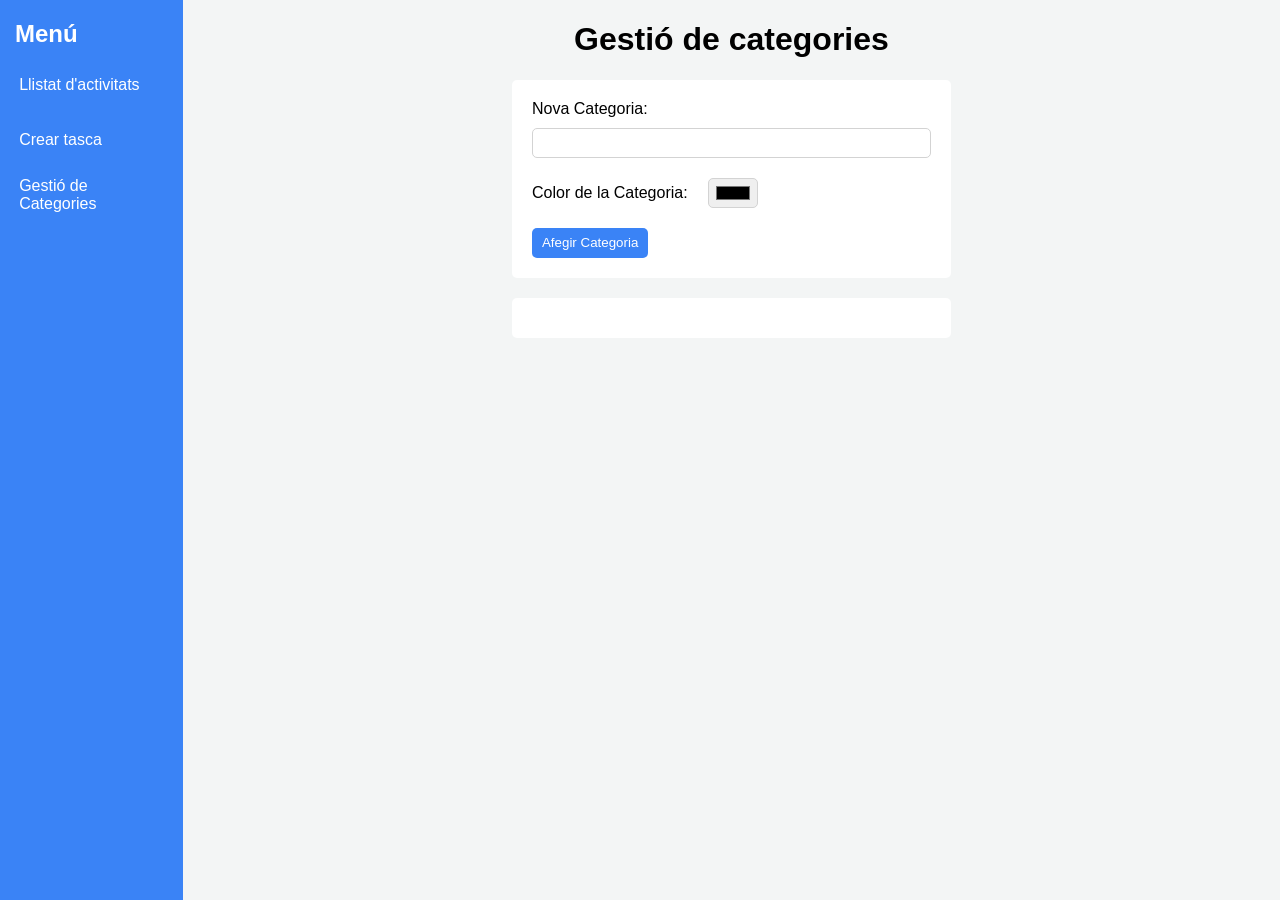
<file: categories.html>
<!DOCTYPE html>
<html lang="ca">
    <head>
	    <meta charset="UTF-8">
	    <meta name="viewport" content="width=device-width, initial-scale=1">
	    <meta name="description" content="Aplicació web per les llistes ToDo.">
	    <meta name="keywords" content="Aplicació web, Tasques">
	    <meta name="author" content="Marc Sánchez Alonso">

	    <link rel="stylesheet" href="css/style.css">

	    <title>Llistat d'Activitats</title>
    </head>
    <body>
        <header class="bg-color-blue">
            <nav>
                <h2 class="color-white margin-left-15px">Menú</h2>
                <ul class="flex flex-direction-column list-style-type-none menu-list gap-20px">
                    <li><div class="flex align-items-center"><a href="index.html">Llistat d'activitats</a></div></li>
                    <li><div class="flex align-items-center"><a href="crear-tasca.html">Crear tasca</a></div></li>
                    <li><div class="flex align-items-center"><a href="categories.html">Gestió de Categories</a></div></li>
                </ul>
	        </nav>
        </header>

        <main class="margin-left-30pc margin-right-30pc gap-20px">
            <h1 class="text-align-center">Gestió de categories</h1>

            <form action="" class="flex flex-direction-column form-crear-tasca align-items-flex-start gap-20px border-radius justify-content-space-between align-items-center padding-20px">
                <div class="width-100pc flex flex-direction-column gap-10px">
                    <label for="categoria" class="width-100pc">Nova Categoria:</label>
                    <input type="text" name="categoria" id="categoria" class="width-100pc">
                    <p id="errorCategoria" class="hide color-red text-align-center font-size-10px">Aquesta categoria ja existeix!!</p>
                </div>

                <div class="width-100pc flex align-items-center gap-20px">
                    <label for="colorCategoria">Color de la Categoria:</label>
                    <input type="color" name="colorCategoria" id="colorCategoria" class="padding-3px-5px">
                </div>

                <form action="">
                    <button id="afegirCategoria">Afegir Categoria</button>
                </form>
                
            </form>

            <div id="contenidorCategories" class="flex flex-direction-column width-100pc gap-20px box-sizing-border-box border-radius justify-content-center align-items-center min-height-20px bg-color-white margin-top-20px padding-20px">
                
            </div>
        </main>
	    
        <footer class="">
        </footer>
	
        <script type="module" src="js/categories.js"></script>
    </body>
</html>
</file>
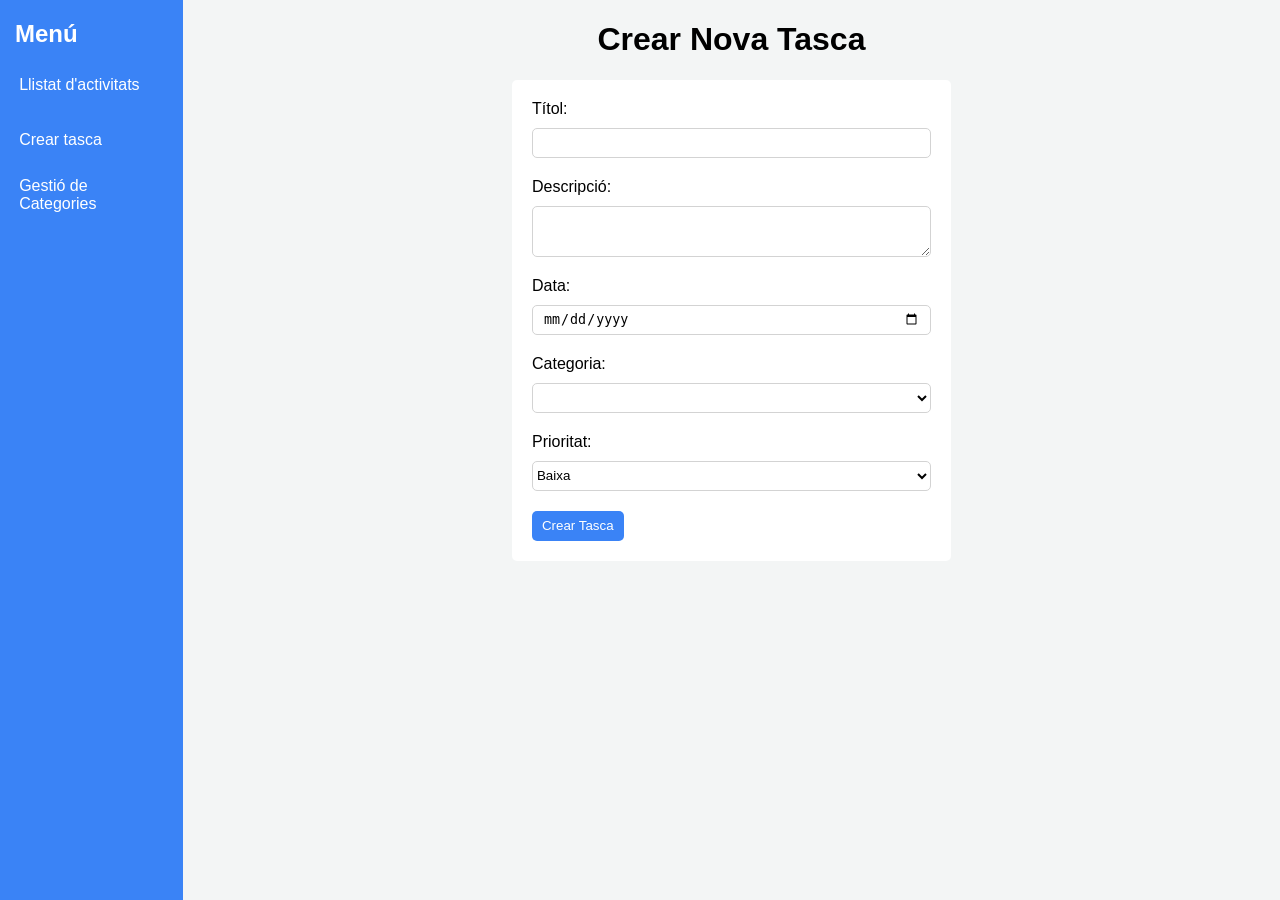
<file: crear-tasca.html>
<!DOCTYPE html>
<html lang="ca">
    <head>
	    <meta charset="UTF-8">
	    <meta name="viewport" content="width=device-width, initial-scale=1">
	    <meta name="description" content="Aplicació web per les llistes ToDo.">
	    <meta name="keywords" content="Aplicació web, Tasques">
	    <meta name="author" content="Marc Sánchez Alonso">

	    <link rel="stylesheet" href="css/style.css">

	    <title>Llistat d'Activitats</title>
    </head>
    <body>
        <header class="bg-color-blue">
            <nav>
                <h2 class="color-white margin-left-15px">Menú</h2>
                <ul class="flex flex-direction-column list-style-type-none menu-list gap-20px">
                    <li><div class="flex align-items-center"><a href="index.html">Llistat d'activitats</a></div></li>
                    <li><div class="flex align-items-center"><a href="crear-tasca.html">Crear tasca</a></div></li>
                    <li><div class="flex align-items-center"><a href="categories.html">Gestió de Categories</a></div></li>
                </ul>
	        </nav>
        </header>

        <main class="margin-left-30pc margin-right-30pc">
            <h1 class="text-align-center">Crear Nova Tasca</h1>

            <form action="" class="flex flex-direction-column form-crear-tasca align-items-flex-start gap-20px border-radius justify-content-space-between align-items-center padding-20px">
                <div class="width-100pc flex flex-direction-column gap-10px">
                    <label for="titol" class="width-100pc">Títol:</label>
                    <input type="text" name="titol" id="titol" class="width-100pc" required>
                    <p id="errorTitolTasca" class="hide color-red text-align-center font-size-10px">Aquest nom no és vàlid!!</p>
                </div>
                
                <div class="width-100pc flex flex-direction-column gap-10px">
                    <label for="descripcio" class="width-100pc">Descripció:</label>
                    <textarea name="descripcio" id="descripcio" rows="3" class="width-100pc"></textarea>
                </div>
                
                <div class="width-100pc flex flex-direction-column gap-10px">
                    <label for="data" class="width-100pc">Data:</label>
                    <input type="date" name="data" id="data" class="width-100pc">
                </div>
                
                <div class="width-100pc flex flex-direction-column gap-10px">
                    <label for="categoria" class="width-100pc">Categoria:</label>
                    <select name="categoria" id="categoria" class="width-100pc">
                        
                    </select>
                    <p id="errorCategoriaTasca" class="hide color-red text-align-center font-size-10px">No s'ha seleccionat cap categoria!!</p>
                </div>
                
                <div class="width-100pc flex flex-direction-column gap-10px">
                    <label for="prioritat" class="width-100pc">Prioritat:</label>
                    <select name="prioritat" id="prioritat" class="width-100pc">
                        <option value="Baixa">Baixa</option>
                        <option value="Mitjana">Mitjana</option>
                        <option value="Alta">Alta</option>
                    </select>
                </div>

                <button id="botoCrearTasca">Crear Tasca</button>
                
            </form>
        </main>
	    
        <footer class="">
        </footer>
	
        <script type="module" src="js/form-tasca.js"></script>
    </body>
</html>
</file>
<file: css/style.css>
/* Colors definition */
:root{
    --color-blue: #3a83f6;
    --color-blue-hover: #2563ea;
    --color-gray: #F3F5F5;
    --color-border-gray: #D3D3D3;
    --border-radius: 5px;
}

/* Default elements */
body{
    top: 0;
    margin: 0 auto;
    display: grid;
    grid-template-columns: 1fr 6fr;
    grid-template-rows: auto auto;
    background-color: var(--color-gray);
    font-family: Arial;
}
header{
    grid-column: 1;
    grid-row: 1/3;
    min-height: 100vh;
}
select{
    border-radius: var(--border-radius);
    border: 1px solid var(--color-border-gray);
    height: 30px;
    box-sizing: border-box;
    background-color: white;
}
textarea{
    border-radius: var(--border-radius);
    border: 1px solid var(--color-border-gray);
    box-sizing: border-box;
}
input{
    border-radius: var(--border-radius);
    border: 1px solid var(--color-border-gray);
    height: 30px;
    padding: 10px;
    box-sizing: border-box;
}
button{
    display: flex;
    align-items: center;
    border-radius: var(--border-radius);
    background-color: var(--color-blue);
    border: 0px;
    height: 30px;
    padding: 10px;
    color: white;
    cursor: pointer;
}
button:hover{
    background-color: var(--color-blue-hover);
}


/* Menu */
.list-style-type-none{
    list-style-type: none;
}
.menu-list{
    padding: 0px;
}
.menu-list li a{
    text-decoration: none;
    color: white;
    display: flex;
    width: 100%;
    height: 100%;
    align-items: center;
}
.menu-list li div{
    height: 35px;
    margin-left: 5%;
    margin-right: 5%;
    padding-left: 10px;
    padding-right: 10px;
    cursor: pointer;
}
.menu-list li div:hover{
    background-color: var(--color-blue-hover);
    border-radius: var(--border-radius);
}

/* Form pujar tasca (index.html) */
.form-pujar-tasca{
    height: 75px;
    background-color: white;
}

/* Form crear tasca (crear-tasca.html) */
.form-crear-tasca{
    background-color: white;
    height: auto;
}

/* Box */
.box-sizing-border-box{
    box-sizing: border-box;
}

/* Buttons */
.remove-button{
    background-color: red;
}
.remove-button:hover {
    background-color: #ea0000;
}

/* Tasques */
.categoria-tasca-pendent {
    font-size: 13px;
    border-radius: var(--border-radius);
    background-color: var(--color-blue);
    padding: 5px;
    width: fit-content;
    color: white;
}
.contenidor-tasques{
    display: grid;
    width: 100%;
    gap: 20px;
    grid-template-columns: repeat(3, 1fr);
}


/* Height */
.heigth-30px{
    height: 30px;
}
.heigth-50px{
    height: 50px;
}

.min-height-20px{
    min-height: 20px;
}


/* Width */
.width-33pc{
    width: 33%;
}
.width-100pc{
    width: 100%;
}

/* Margin */
.margin-left-5pc{
    margin-left: 5%;
}
.margin-right-5pc{
    margin-right: 5%;
}
.margin-left-30pc{
    margin-left: 30%;
}
.margin-right-30pc{
    margin-right: 30%;
}


.margin-left-15px{
    margin-left: 15px;
}
.margin-top-20px{
    margin-top: 20px;
}

/* Padding */
.padding-left-10px{
    padding-left: 10px;
}
.padding-right-10px{
    padding-right: 10px;
}
.padding-left-20px{
    padding-left: 20px;
}
.padding-right-20px{
    padding-right: 20px;
}

.padding-3px-5px{
    padding: 3px 5px;
}
.padding-5px{
    padding: 5px;
}
.padding-10px{
    padding: 10px;
}
.padding-20px{
    padding: 20px;
}

/* Gap */
.gap-5px{
    gap: 5px;
}
.gap-10px{
    gap: 10px;
}
.gap-15px{
    gap: 15px;
}
.gap-20px{
    gap: 20px;
}

/* Flex */
.flex{
    display: flex;
}
.flex-direction-column{
    flex-direction: column;
}

/* Align */
.justify-content-center{
    justify-content: center;
}
.justify-content-space-between{
    justify-content: space-between;
}
.align-items-center{
    align-items: center;
}
.align-items-flex-start{
    align-items: flex-start;
}
.align-items-flex-end{
    align-items: flex-end;
}
.text-align-center{
    text-align: center;
}
.text-align-start{
    text-align: start;
}

/* Grid */
.grid{
    display: grid;
}

/* Text */
.font-size-10px{
    font-size: 14px;
}
.font-size-13px{
    font-size: 13px;
}

/* Ocultar */
.hide{
    display: none;
}

/* Border */
.border-radius{
    border-radius: var(--border-radius);
}
.border-0px{
    border: 0px;
}
.border-color-border-gray{
    border: 1px solid var(--color-border-gray);
}

/* Forms */
.circle{
    height: 20px;
    width: 20px;
    border-radius: 50%;
    border: 1px solid black;
}

/* Cursor */
.cursor-pointer{
    cursor: pointer;
}

/* Colors */
.bg-color-blue{
    background-color: var(--color-blue);
}
.bg-color-white{
    background-color: white;
}
.bg-color-gray{
    background-color: var(--color-gray);
}
.color-white{
    color: white;
}
.color-red{
    color: red;
}
</file>
